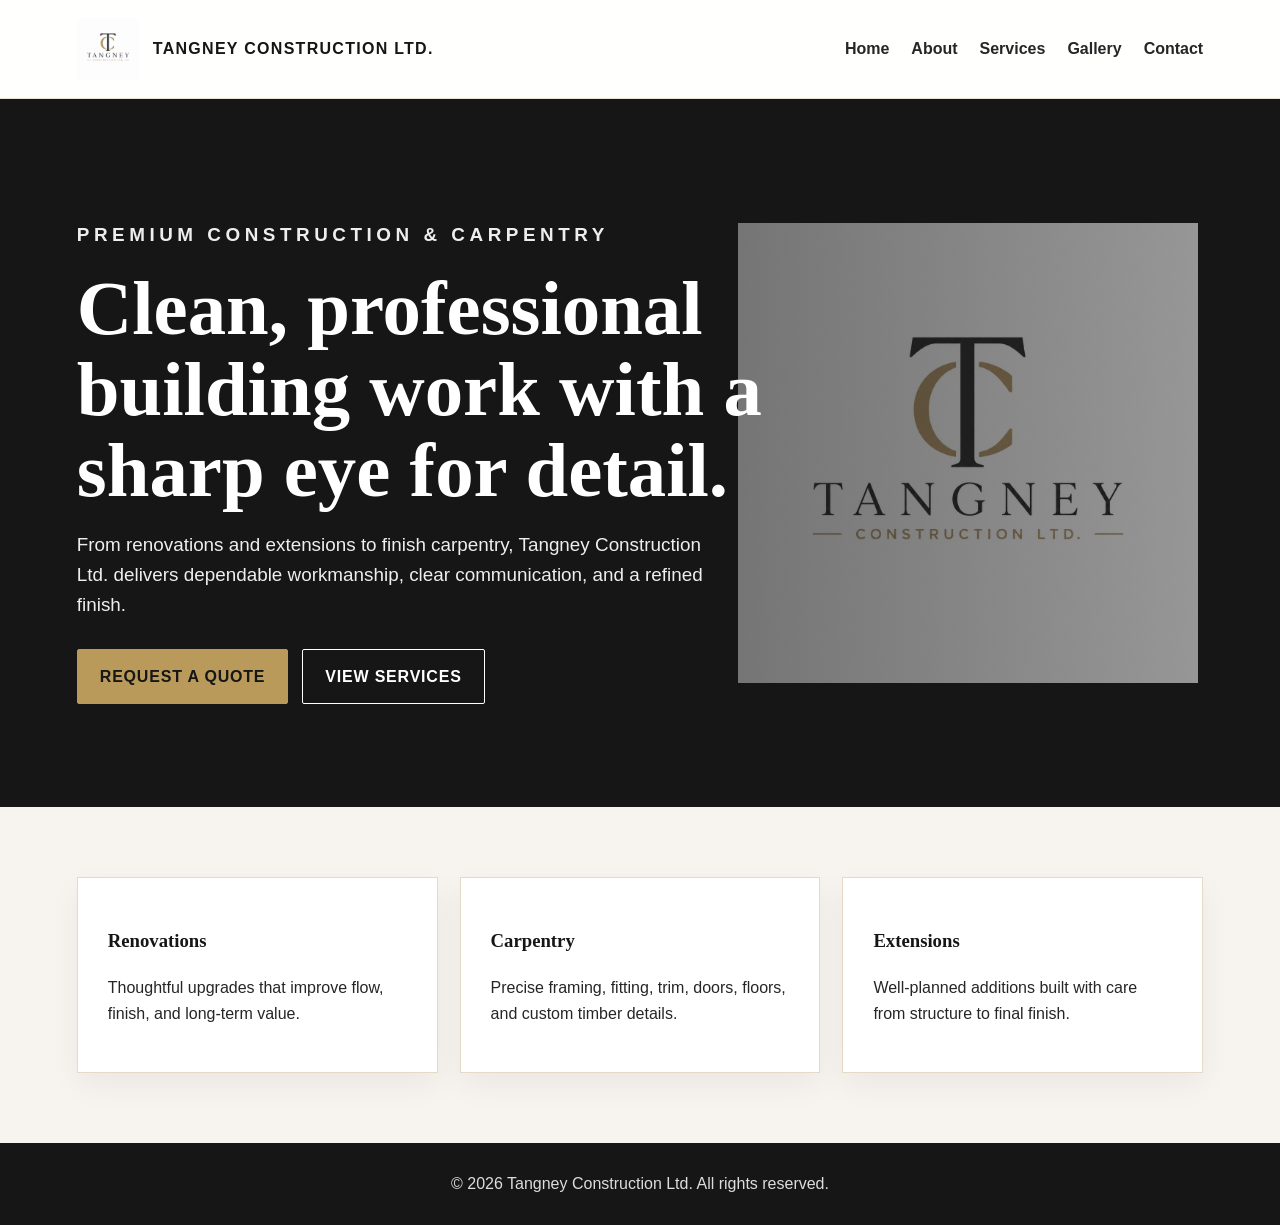
<file: index.html>
<!DOCTYPE html>
<html lang="en">
<head>
  <meta charset="UTF-8" />
  <meta name="viewport" content="width=device-width, initial-scale=1.0" />
  <title>Tangney Construction Ltd.</title>
  <link rel="stylesheet" href="styles.css" />
</head>
<body>
  <header class="site-header">
    <a href="index.html" class="brand"><img src="assets/logo.png" alt="Tangney Construction Ltd. logo"><span>Tangney Construction Ltd.</span></a>
    <nav>
      <a href="index.html">Home</a><a href="about.html">About</a><a href="services.html">Services</a><a href="gallery.html">Gallery</a><a href="contact.html">Contact</a>
    </nav>
  </header>

  <main>
    <section class="hero">
      <div>
        <p class="eyebrow">Premium construction & carpentry</p>
        <h1>Clean, professional building work with a sharp eye for detail.</h1>
        <p>From renovations and extensions to finish carpentry, Tangney Construction Ltd. delivers dependable workmanship, clear communication, and a refined finish.</p>
        <div class="actions"><a class="btn" href="contact.html">Request a Quote</a><a class="btn ghost" href="services.html">View Services</a></div>
      </div>
    </section>

    <section class="intro grid-3">
      <div><h3>Renovations</h3><p>Thoughtful upgrades that improve flow, finish, and long-term value.</p></div>
      <div><h3>Carpentry</h3><p>Precise framing, fitting, trim, doors, floors, and custom timber details.</p></div>
      <div><h3>Extensions</h3><p>Well-planned additions built with care from structure to final finish.</p></div>
    </section>
  </main>

  <footer>© <span id="year"></span> Tangney Construction Ltd. All rights reserved.</footer>
  <script>document.getElementById('year').textContent = new Date().getFullYear();</script>
</body>
</html>
</file>
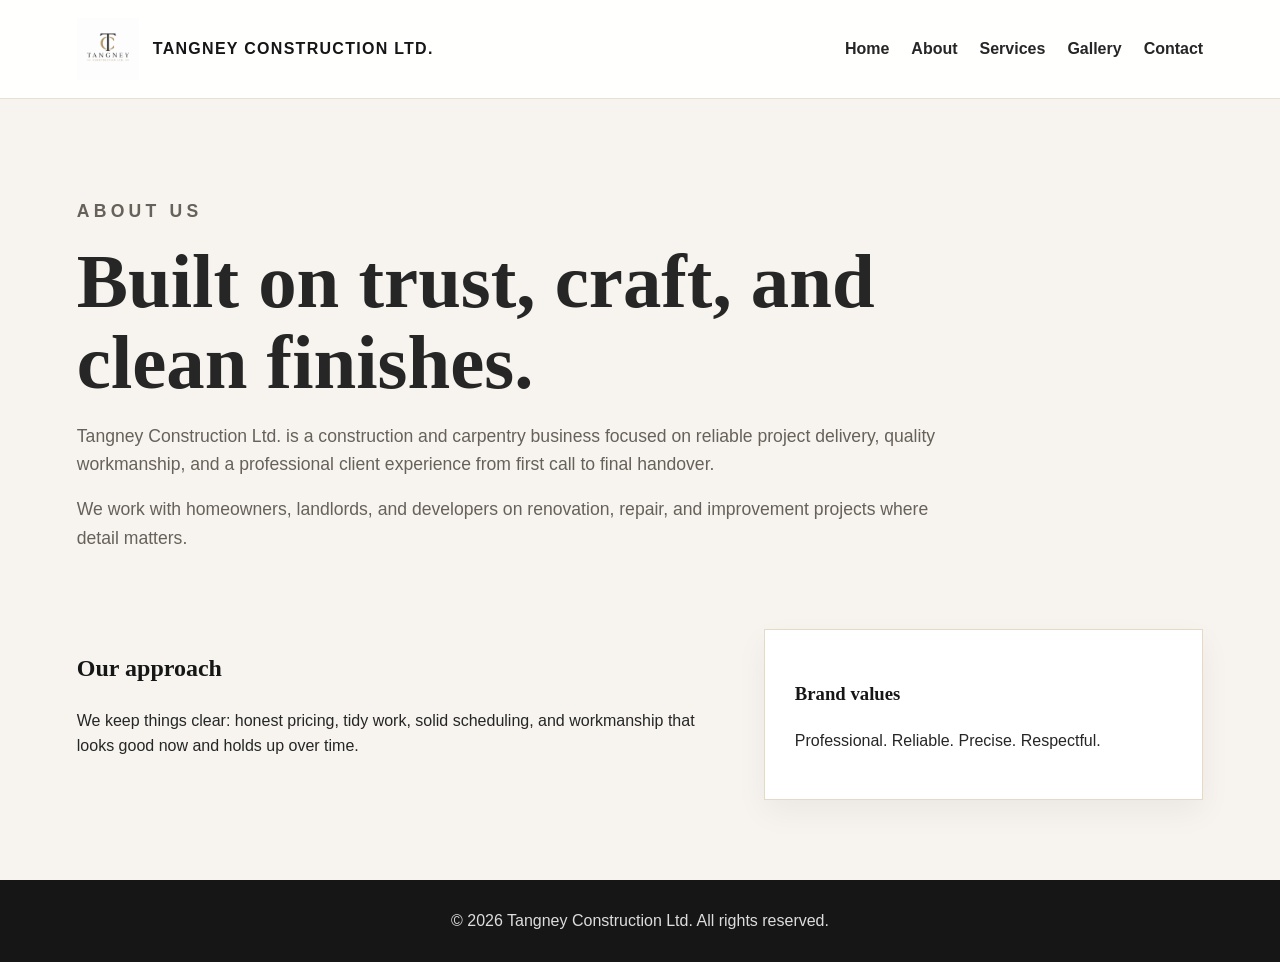
<file: about.html>
<!DOCTYPE html><html lang="en"><head><meta charset="UTF-8"><meta name="viewport" content="width=device-width, initial-scale=1.0"><title>About | Tangney Construction Ltd.</title><link rel="stylesheet" href="styles.css"></head><body><header class="site-header"><a href="index.html" class="brand"><img src="assets/logo.png" alt="Tangney Construction Ltd. logo"><span>Tangney Construction Ltd.</span></a><nav><a href="index.html">Home</a><a href="about.html">About</a><a href="services.html">Services</a><a href="gallery.html">Gallery</a><a href="contact.html">Contact</a></nav></header><main><section class="page"><p class="eyebrow">About us</p><h1>Built on trust, craft, and clean finishes.</h1><p>Tangney Construction Ltd. is a construction and carpentry business focused on reliable project delivery, quality workmanship, and a professional client experience from first call to final handover.</p><p>We work with homeowners, landlords, and developers on renovation, repair, and improvement projects where detail matters.</p></section><section class="split"><div><h2>Our approach</h2><p>We keep things clear: honest pricing, tidy work, solid scheduling, and workmanship that looks good now and holds up over time.</p></div><div class="card"><h3>Brand values</h3><p>Professional. Reliable. Precise. Respectful.</p></div></section></main><footer>© <span id="year"></span> Tangney Construction Ltd. All rights reserved.</footer><script>document.getElementById('year').textContent = new Date().getFullYear();</script></body></html>
</file>
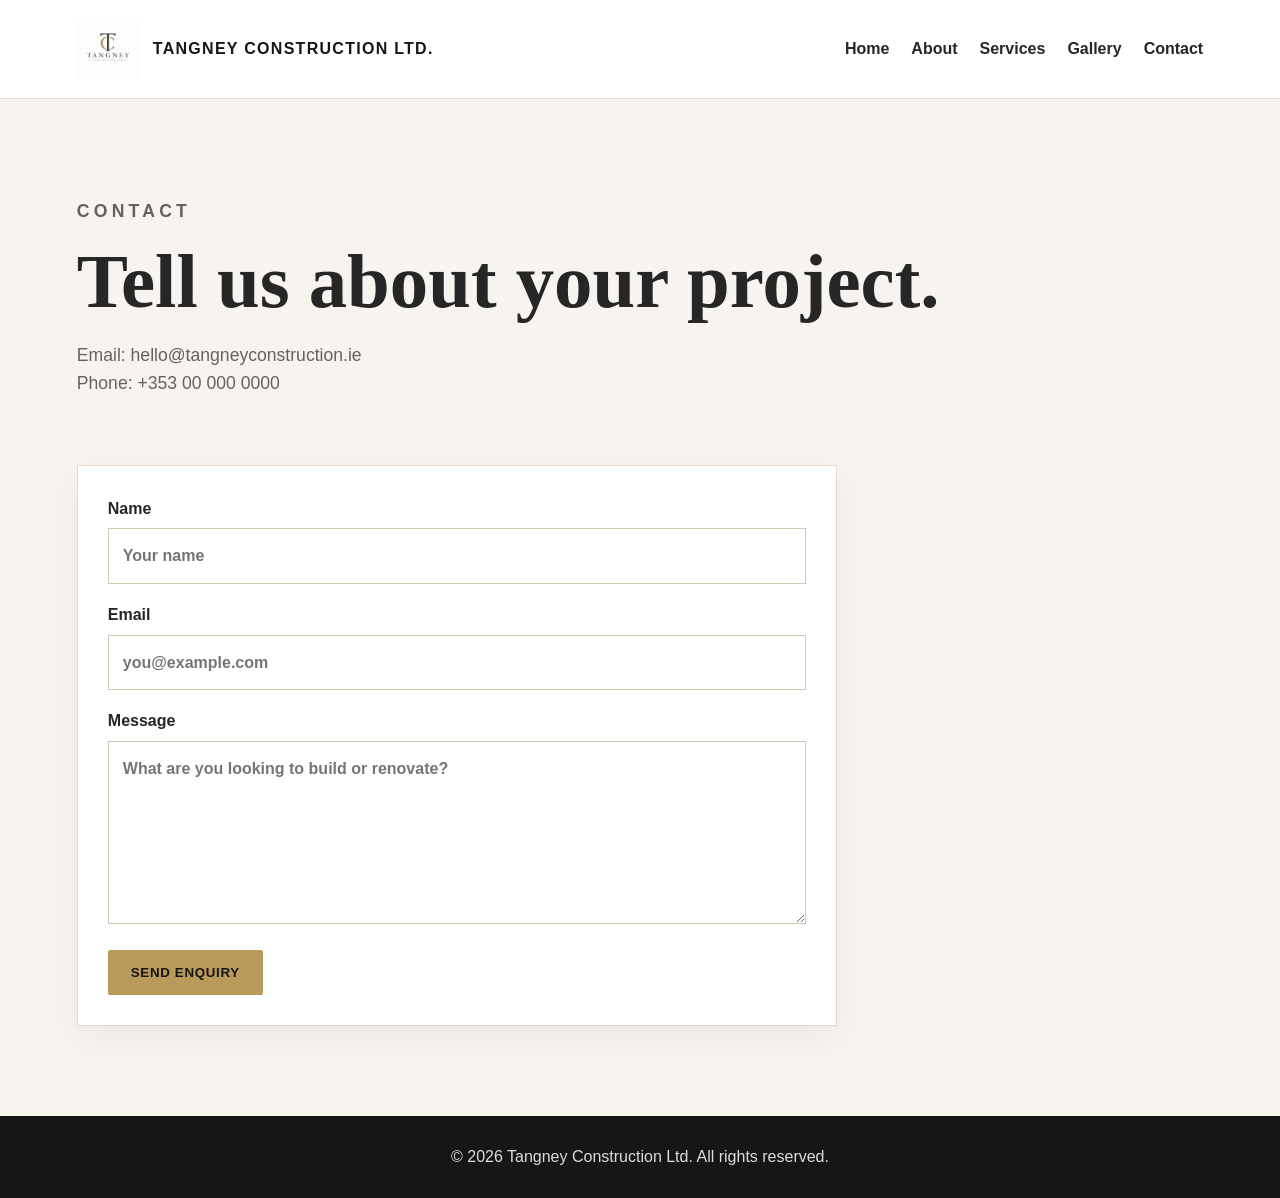
<file: contact.html>
<!DOCTYPE html><html lang="en"><head><meta charset="UTF-8"><meta name="viewport" content="width=device-width, initial-scale=1.0"><title>Contact | Tangney Construction Ltd.</title><link rel="stylesheet" href="styles.css"></head><body><header class="site-header"><a href="index.html" class="brand"><img src="assets/logo.png" alt="Tangney Construction Ltd. logo"><span>Tangney Construction Ltd.</span></a><nav><a href="index.html">Home</a><a href="about.html">About</a><a href="services.html">Services</a><a href="gallery.html">Gallery</a><a href="contact.html">Contact</a></nav></header><main><section class="page"><p class="eyebrow">Contact</p><h1>Tell us about your project.</h1><p>Email: hello@tangneyconstruction.ie<br>Phone: +353 00 000 0000</p></section><section class="contact-card"><form><label>Name<input type="text" placeholder="Your name"></label><label>Email<input type="email" placeholder="you@example.com"></label><label>Message<textarea rows="6" placeholder="What are you looking to build or renovate?"></textarea></label><button class="btn" type="button">Send Enquiry</button></form></section></main><footer>© <span id="year"></span> Tangney Construction Ltd. All rights reserved.</footer><script>document.getElementById('year').textContent = new Date().getFullYear();</script></body></html>
</file>
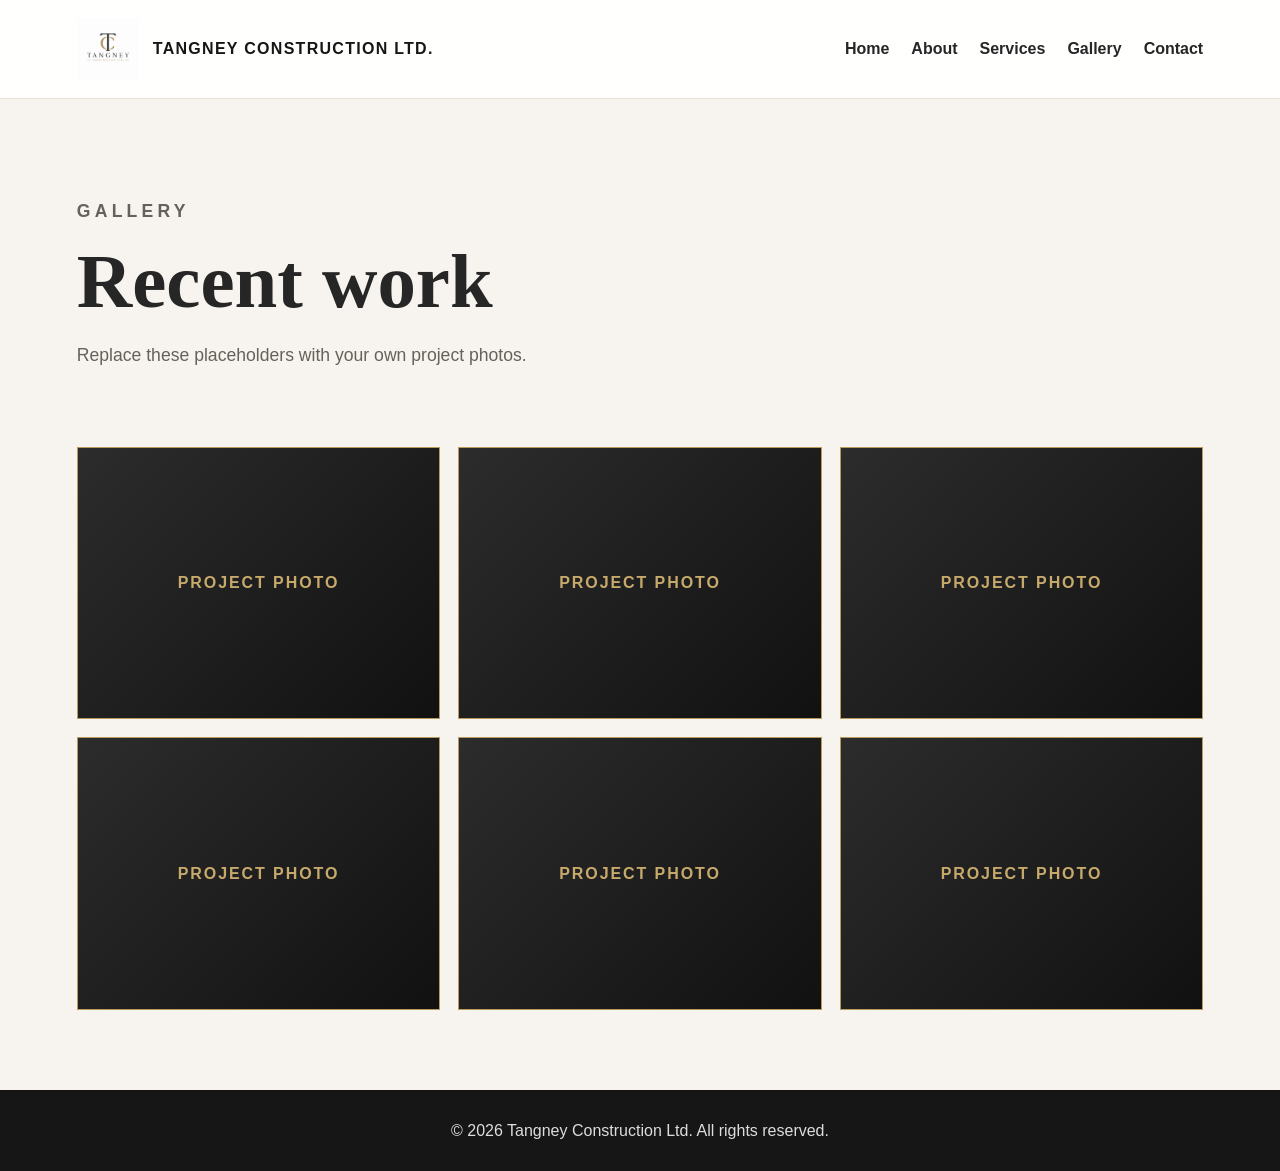
<file: gallery.html>
<!DOCTYPE html><html lang="en"><head><meta charset="UTF-8"><meta name="viewport" content="width=device-width, initial-scale=1.0"><title>Gallery | Tangney Construction Ltd.</title><link rel="stylesheet" href="styles.css"></head><body><header class="site-header"><a href="index.html" class="brand"><img src="assets/logo.png" alt="Tangney Construction Ltd. logo"><span>Tangney Construction Ltd.</span></a><nav><a href="index.html">Home</a><a href="about.html">About</a><a href="services.html">Services</a><a href="gallery.html">Gallery</a><a href="contact.html">Contact</a></nav></header><main><section class="page"><p class="eyebrow">Gallery</p><h1>Recent work</h1><p>Replace these placeholders with your own project photos.</p></section><section class="gallery-grid"><div>Project Photo</div><div>Project Photo</div><div>Project Photo</div><div>Project Photo</div><div>Project Photo</div><div>Project Photo</div></section></main><footer>© <span id="year"></span> Tangney Construction Ltd. All rights reserved.</footer><script>document.getElementById('year').textContent = new Date().getFullYear();</script></body></html>
</file>
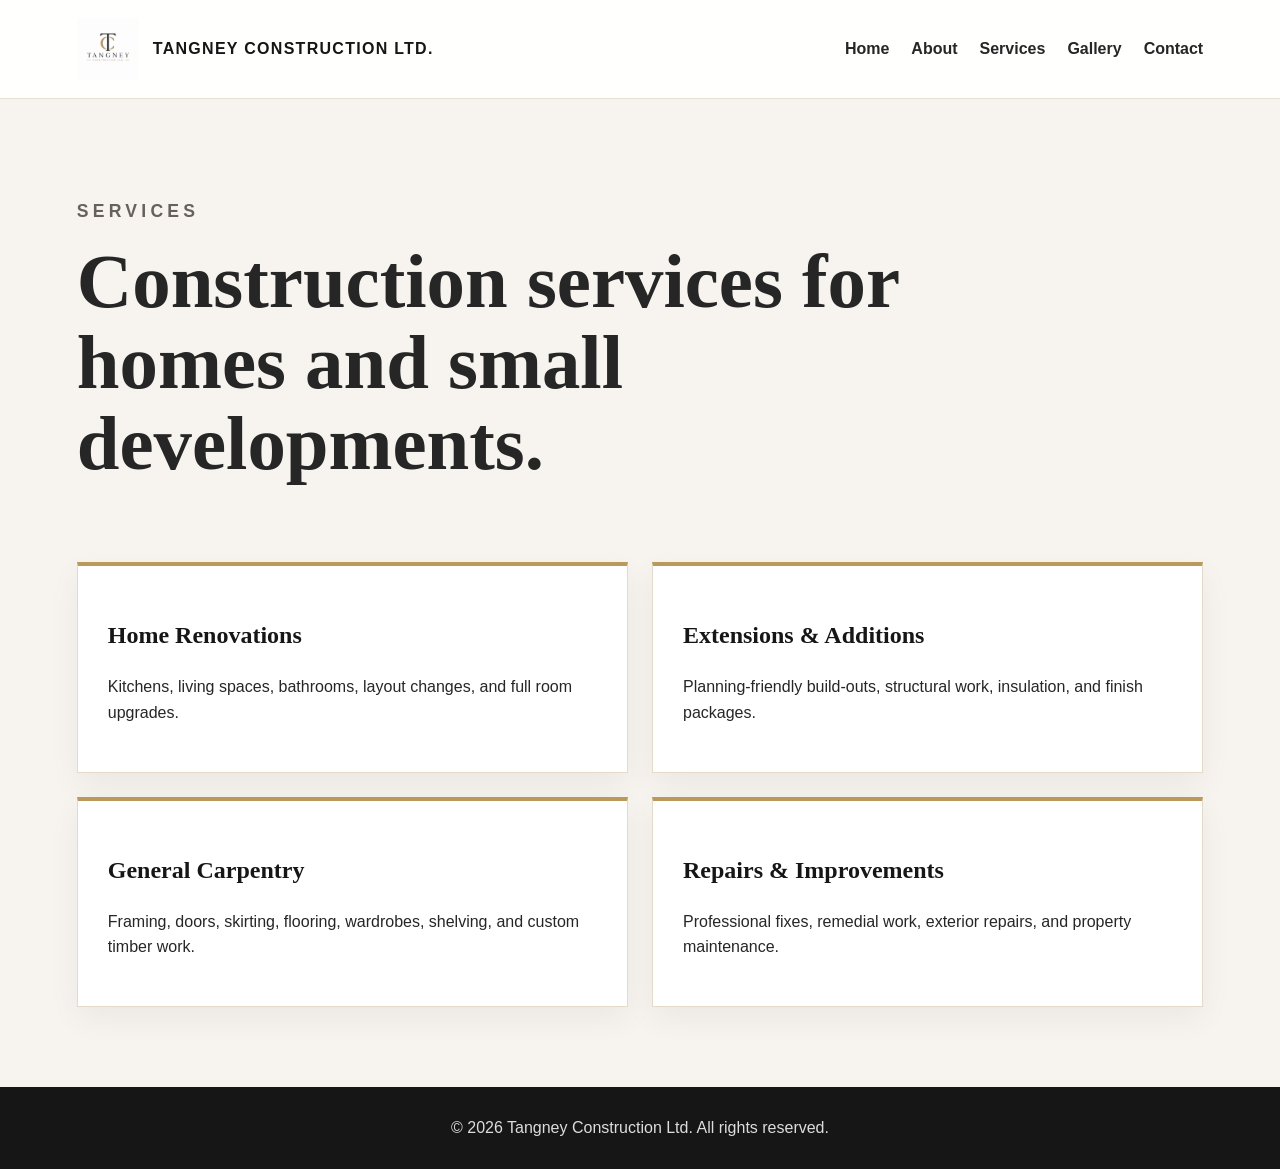
<file: services.html>
<!DOCTYPE html><html lang="en"><head><meta charset="UTF-8"><meta name="viewport" content="width=device-width, initial-scale=1.0"><title>Services | Tangney Construction Ltd.</title><link rel="stylesheet" href="styles.css"></head><body><header class="site-header"><a href="index.html" class="brand"><img src="assets/logo.png" alt="Tangney Construction Ltd. logo"><span>Tangney Construction Ltd.</span></a><nav><a href="index.html">Home</a><a href="about.html">About</a><a href="services.html">Services</a><a href="gallery.html">Gallery</a><a href="contact.html">Contact</a></nav></header><main><section class="page"><p class="eyebrow">Services</p><h1>Construction services for homes and small developments.</h1></section><section class="service-list"><article><h2>Home Renovations</h2><p>Kitchens, living spaces, bathrooms, layout changes, and full room upgrades.</p></article><article><h2>Extensions & Additions</h2><p>Planning-friendly build-outs, structural work, insulation, and finish packages.</p></article><article><h2>General Carpentry</h2><p>Framing, doors, skirting, flooring, wardrobes, shelving, and custom timber work.</p></article><article><h2>Repairs & Improvements</h2><p>Professional fixes, remedial work, exterior repairs, and property maintenance.</p></article></section></main><footer>© <span id="year"></span> Tangney Construction Ltd. All rights reserved.</footer><script>document.getElementById('year').textContent = new Date().getFullYear();</script></body></html>
</file>
<file: styles.css>
:root{
  --black:#161616;
  --charcoal:#262626;
  --gold:#b99a5b;
  --warm-gold:#c7aa6b;
  --cream:#f7f4ef;
  --white:#ffffff;
  --muted:#66615a;
}
*{box-sizing:border-box}body{margin:0;font-family:Arial,Helvetica,sans-serif;color:var(--charcoal);background:var(--cream);line-height:1.6}.site-header{display:flex;justify-content:space-between;align-items:center;padding:18px 6%;background:rgba(255,255,255,.94);border-bottom:1px solid #e8e0d2;position:sticky;top:0;z-index:10}.brand{display:flex;align-items:center;gap:14px;text-decoration:none;color:var(--black);font-weight:700;letter-spacing:.08em;text-transform:uppercase}.brand img{width:62px;height:62px;object-fit:contain}nav{display:flex;gap:22px;flex-wrap:wrap}nav a{text-decoration:none;color:var(--charcoal);font-weight:600}nav a:hover{color:var(--gold)}.hero{min-height:78vh;display:flex;align-items:center;padding:8% 6%;background:linear-gradient(90deg,rgba(22,22,22,.82),rgba(22,22,22,.42)),url('assets/logo.png') center right 10%/460px no-repeat, var(--black);color:var(--white)}.hero div{max-width:760px}.eyebrow{color:var(--gold);text-transform:uppercase;letter-spacing:.24em;font-weight:700;font-size:.8rem}.hero h1,.page h1{font-family:Georgia,serif;font-size:clamp(2.4rem,6vw,5rem);line-height:1.05;margin:12px 0 18px}.hero p{font-size:1.18rem;max-width:650px;color:#eee}.actions{display:flex;gap:14px;margin-top:28px;flex-wrap:wrap}.btn{background:var(--gold);color:var(--black);padding:14px 22px;border-radius:2px;text-decoration:none;border:1px solid var(--gold);font-weight:800;letter-spacing:.05em;text-transform:uppercase}.btn.ghost{background:transparent;color:var(--white);border-color:var(--white)}main{min-height:75vh}.intro,.grid-3{display:grid;grid-template-columns:repeat(3,1fr);gap:22px;padding:70px 6%}.grid-3 div,.card,.service-list article,.contact-card{background:var(--white);padding:30px;border:1px solid #e4dac7;box-shadow:0 12px 30px rgba(0,0,0,.05)}h2,h3{font-family:Georgia,serif;color:var(--black)}.page{padding:80px 6% 30px;max-width:1050px}.page p{font-size:1.1rem;color:var(--muted)}.split{display:grid;grid-template-columns:1.5fr 1fr;gap:28px;padding:30px 6% 80px}.service-list{display:grid;grid-template-columns:repeat(2,1fr);gap:24px;padding:30px 6% 80px}.service-list article{border-top:4px solid var(--gold)}.gallery-grid{display:grid;grid-template-columns:repeat(3,1fr);gap:18px;padding:30px 6% 80px}.gallery-grid div{aspect-ratio:4/3;background:linear-gradient(135deg,#2c2c2c,#111);color:var(--warm-gold);display:flex;align-items:center;justify-content:center;font-weight:700;letter-spacing:.12em;text-transform:uppercase;border:1px solid var(--gold)}.contact-card{max-width:760px;margin:20px 6% 90px}label{display:block;font-weight:700;margin-bottom:18px}input,textarea{width:100%;padding:14px;margin-top:7px;border:1px solid #d2c7b5;background:#fff;font:inherit}button{cursor:pointer}footer{text-align:center;padding:28px 6%;background:var(--black);color:#ddd}@media(max-width:800px){.site-header{align-items:flex-start;flex-direction:column}.hero{background:linear-gradient(rgba(22,22,22,.82),rgba(22,22,22,.82)),var(--black)}.intro,.grid-3,.split,.service-list,.gallery-grid{grid-template-columns:1fr}.brand img{width:52px;height:52px}}
</file>
